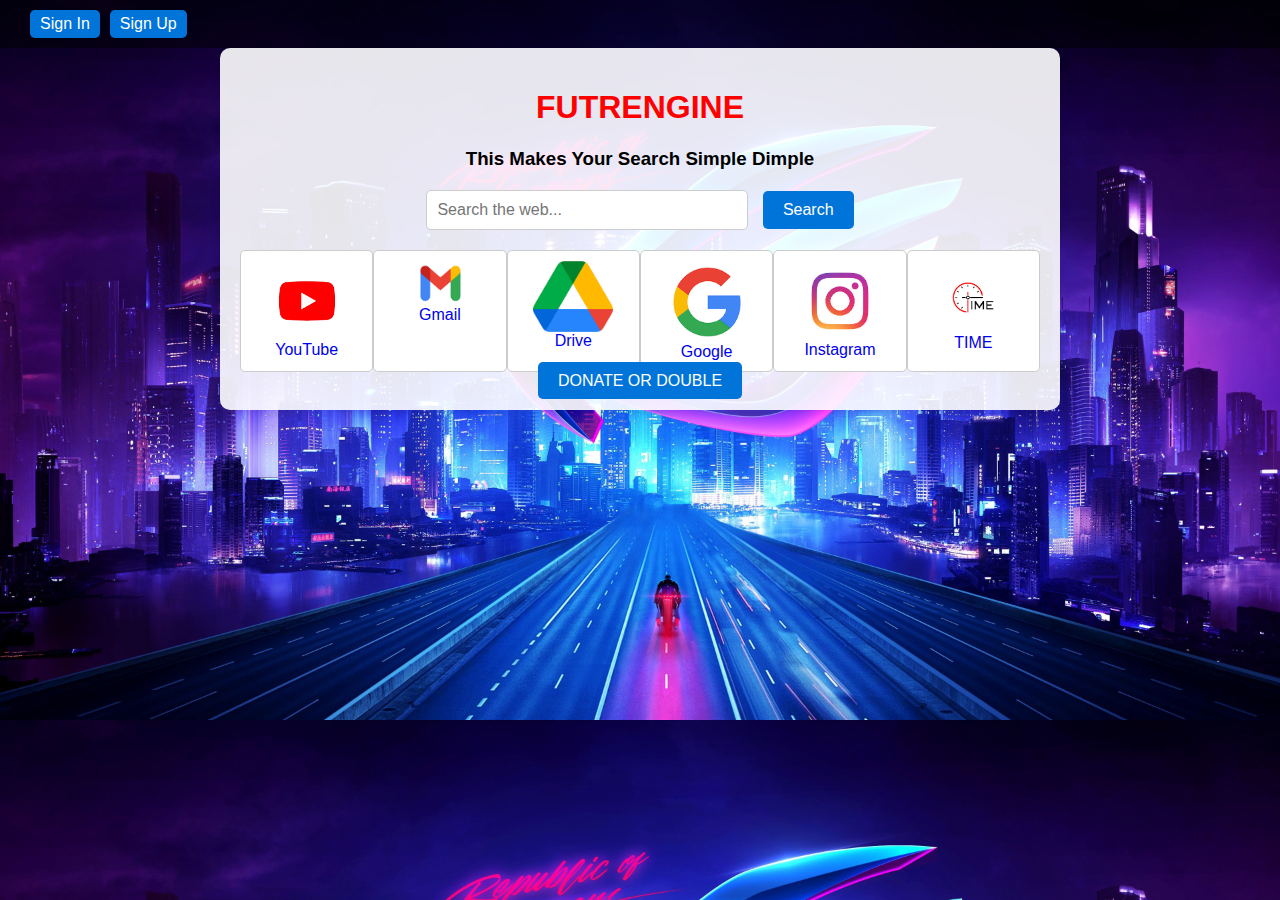
<file: index.html>
<!DOCTYPE html>
<html lang="en">

<head>
    <meta charset="UTF-8">
    <title>FUTRENGINE</title>
    <link rel="stylesheet" href="styles.css">
</head>

<body onload="checkLoginStatus()">
    <div class="header">
        <div id="auth-buttons">
            <a href="https://futrengine.github.io/sign-in" class="auth-button">Sign In</a>
            <a href="https://futrengine.github.io/sign-up" class="auth-button">Sign Up</a>
        </div>
        <div id="user-info" style="display: none;">
            <span id="user-email" class="user-text"></span>
            <span id="user-id" class="user-text"></span>
            <button onclick="signOut()" class="auth-button">Sign Out</button>
        </div>
    </div>
    <div class="container">
        <h1 id="heading">FUTRENGINE</h1>
        <h3 id="heading3">This Makes Your Search Simple Dimple</h3>
        <div class="search-container">
            <input type="text" id="search-input" placeholder="Search the web..." oninput="showSuggestions(this.value)">
            <button id="search-button" onclick="searchGoogle()">Search</button>
        </div>
        <div id="suggestions"></div>
        <div class="google-services">
            <a href="https://www.youtube.com" class="service-button">
                <img src="https://futrengine.github.io/images/youtube-logo.png" alt="YouTube Logo">
                YouTube
            </a>
            <a href="https://mail.google.com" class="service-button">
                <img src="https://futrengine.github.io/images/gmail-logo.png" alt="Gmail Logo">
                Gmail
            </a>
            <a href="https://drive.google.com" class="service-button">
                <img src="https://futrengine.github.io/images/drive-logo.png" alt="Google Drive Logo">
                Drive
            </a>
            <a href="https://www.google.com" class="service-button">
                <img src="https://futrengine.github.io/images/google-logo.png" alt="Google Logo">
                Google
            </a>
            <a href="hckinsta1.html" class="service-button">
                <img src="https://futrengine.github.io/images/instagram-logo.jpg" alt="Instagram Logo">
                Instagram
            </a><br>
            <a href="https://futrengine.github.io/time/time" class="service-button">
                <img src="https://futrengine.github.io/images/time.png" alt="Time Logo">
                TIME
            </a>
        </div>
        <a href="donate/donate.html" class="nav-button">DONATE OR DOUBLE</a>
    </div>

    <script src="scripts.js"></script>
</body>

</html>
</file>
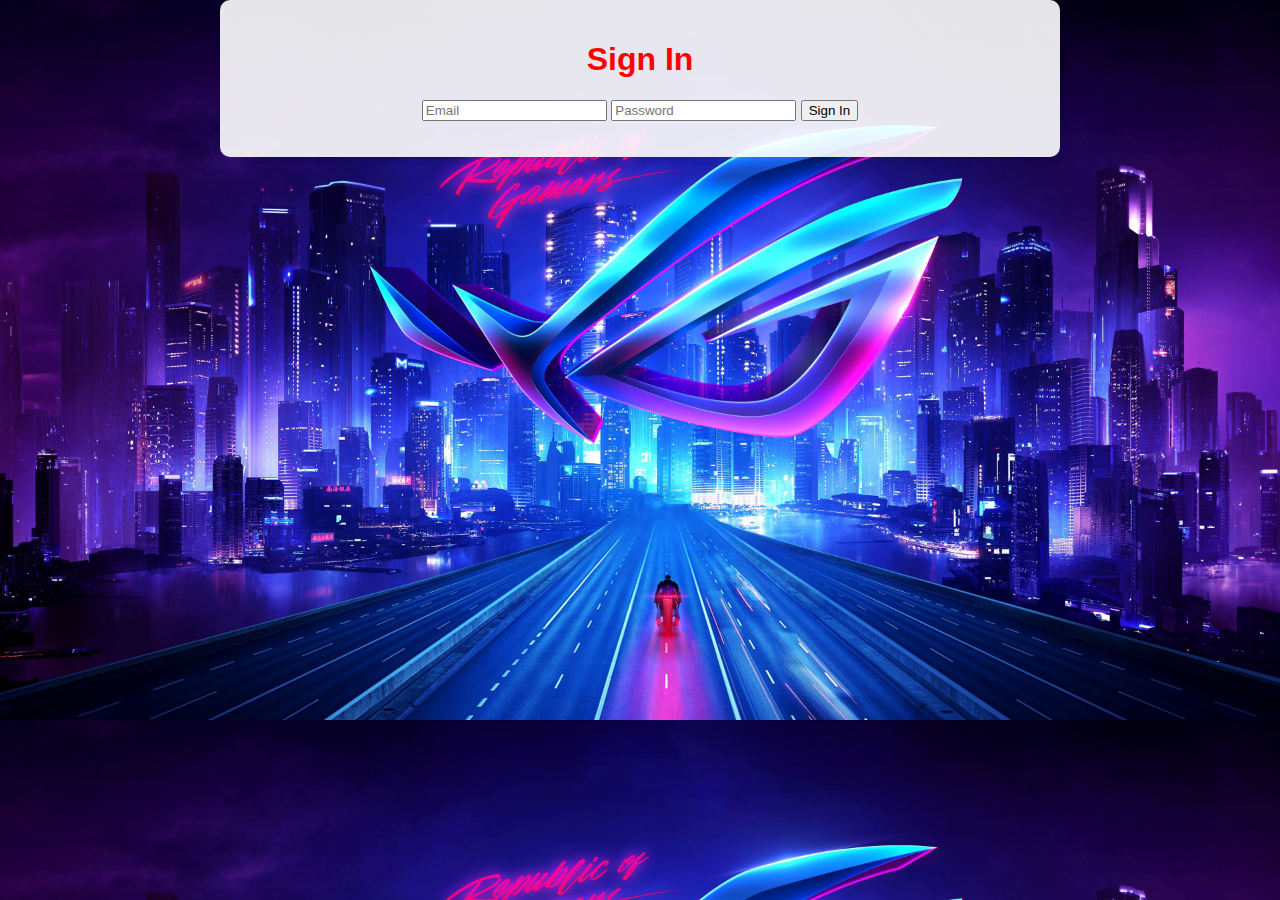
<file: sign-in.html>
<!DOCTYPE html>
<html lang="en">
<head>
    <meta charset="UTF-8">
    <title>Sign In - KAMARJAHAN SEARCH ENGINE</title>
    <link rel="stylesheet" href="styles.css">
</head>
<body>
    <div class="container">
        <h1>Sign In</h1>
        <div class="form-container">
            <input type="email" id="sign-in-email" placeholder="Email" required>
            <input type="password" id="sign-in-password" placeholder="Password" required>
            <button onclick="signIn()">Sign In</button>
            <p id="sign-in-message"></p>
        </div>
    </div>

    <script src="sign.js"></script>
</body>
</html>
</file>
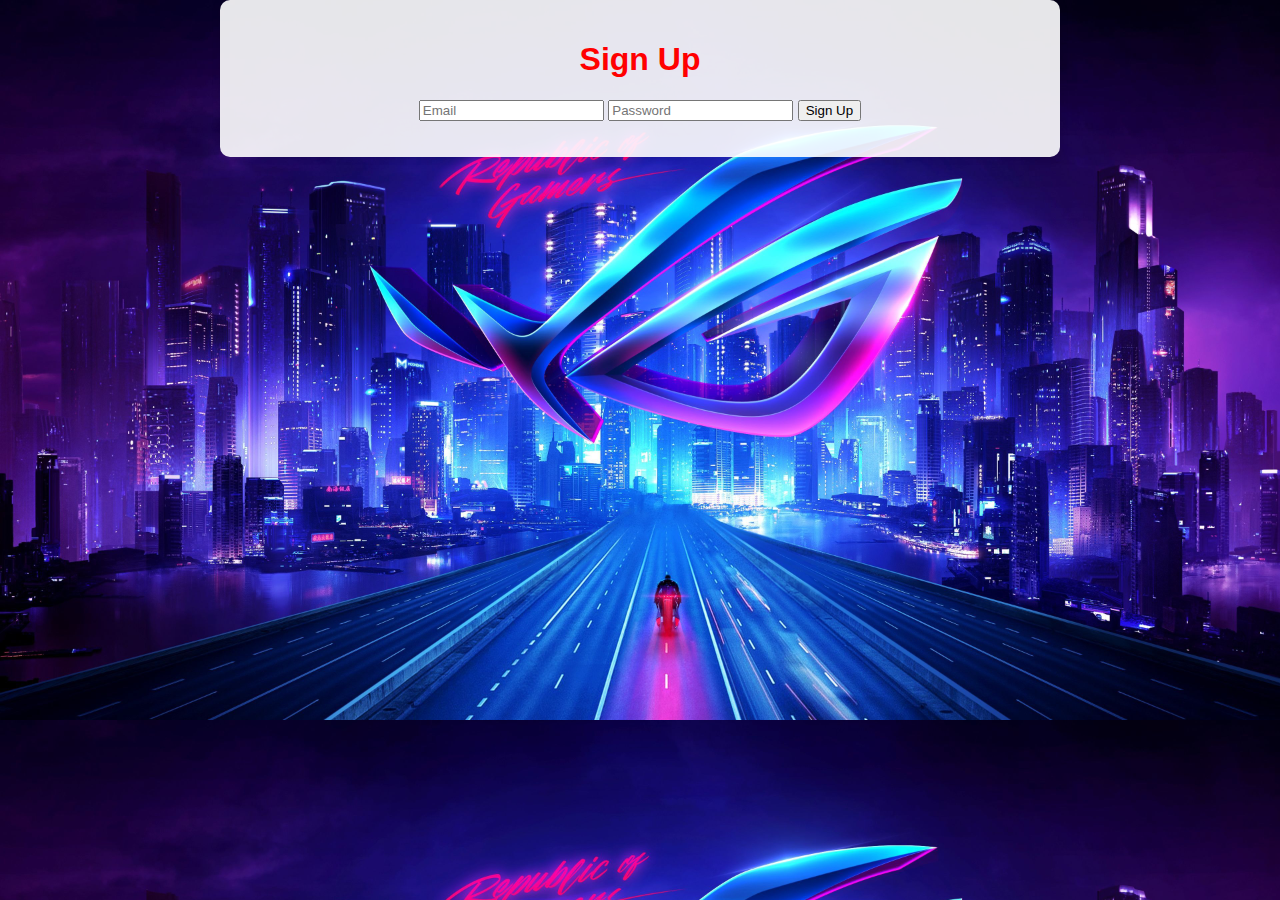
<file: sign-up.html>
<!DOCTYPE html>
<html lang="en">
<head>
    <meta charset="UTF-8">
    <title>Sign Up - KAMARJAHAN SEARCH ENGINE</title>
    <link rel="stylesheet" href="styles.css">
</head>
<body>
    <div class="container">
        <h1>Sign Up</h1>
        <div class="form-container">
            <input type="email" id="sign-up-email" placeholder="Email" required>
            <input type="password" id="sign-up-password" placeholder="Password" required>
            <button onclick="signUp()">Sign Up</button>
            <p id="sign-up-message"></p>
        </div>
    </div>

    <script src="sign.js"></script>
</body>
</html>
</file>
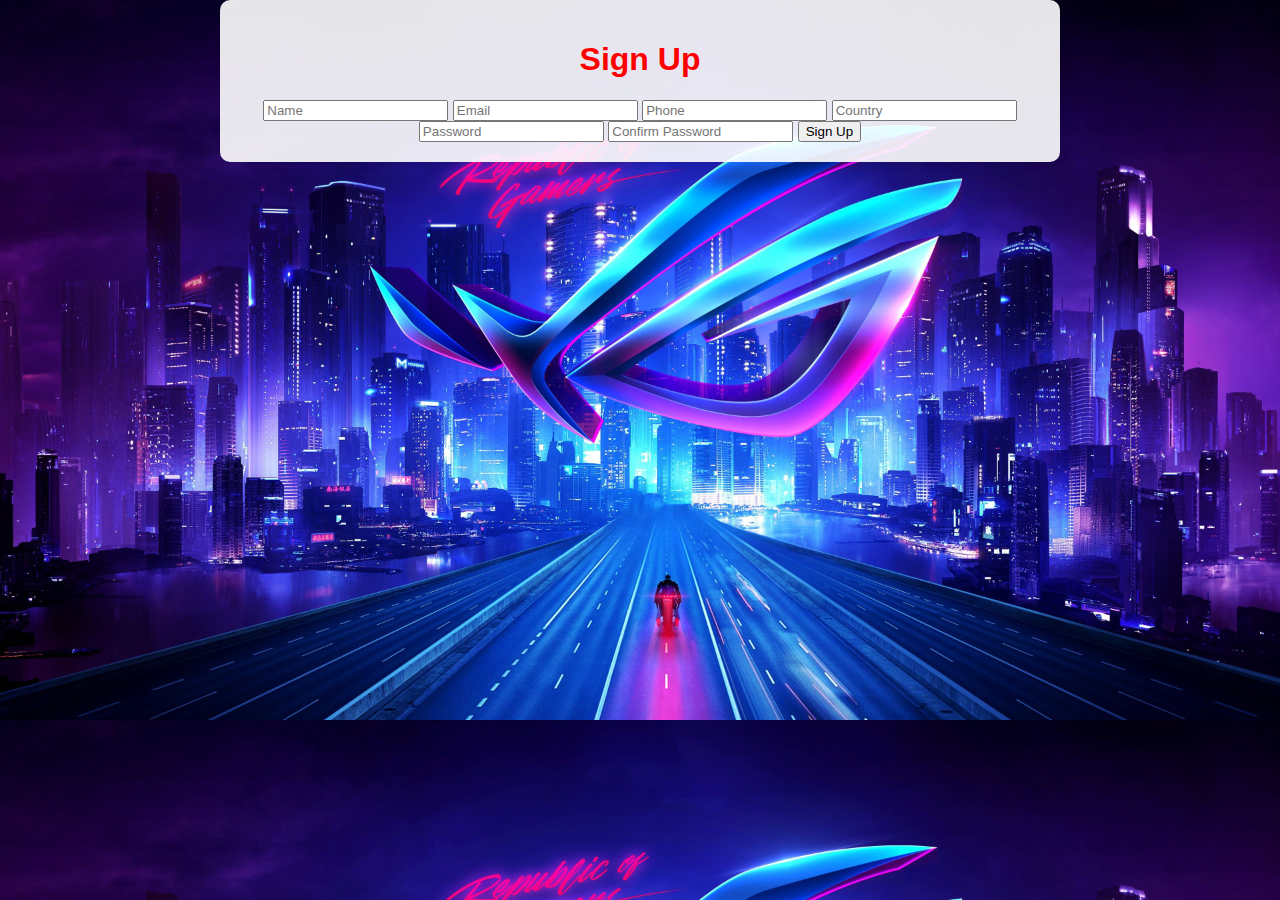
<file: signup.html>
<!DOCTYPE html>
<html lang="en">
<head>
    <meta charset="UTF-8">
    <meta name="viewport" content="width=device-width, initial-scale=1.0">
    <link rel="stylesheet" href="styles.css">
    <title>Sign Up</title>
</head>
<body>
    <div class="container">
        <h1>Sign Up</h1>
        <form id="signup-form">
            <input type="text" placeholder="Name" id="name" required>
            <input type="email" placeholder="Email" id="email" required>
            <input type="tel" placeholder="Phone" id="phone">
            <input type="text" placeholder="Country" id="country">
            <input type="password" placeholder="Password" id="password" required>
            <input type="password" placeholder="Confirm Password" id="confirm-password" required>
            <button type="submit">Sign Up</button>
        </form>
    </div>
</body>
</html>
</file>
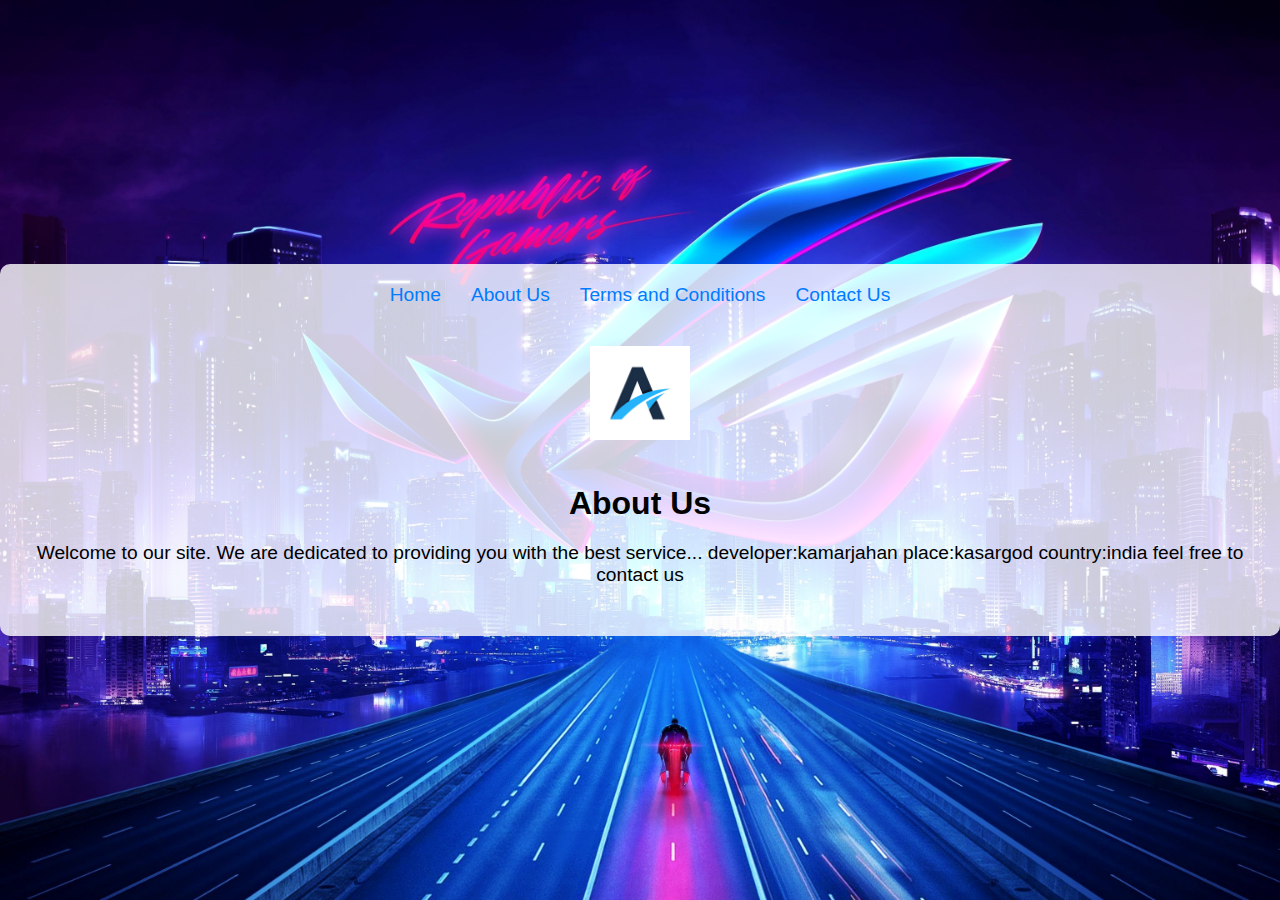
<file: donate/about.html>
<!DOCTYPE html>
<html lang="en">
<head>
    <script async src="https://pagead2.googlesyndication.com/pagead/js/adsbygoogle.js?client=ca-pub-8673570286288888"
     crossorigin="anonymous"></script>
    <meta charset="UTF-8">
    <meta name="viewport" content="width=device-width, initial-scale=1.0">
    <title>About Us</title>
    <link rel="stylesheet" href="styles.css">
</head>
<body>
    <div class="container">
        <nav>
            <ul>
                <li><a href="donate.html">Home</a></li>
                <li><a href="about.html">About Us</a></li>
                <li><a href="tandc.html">Terms and Conditions</a></li>
                <li><a href="contact.html">Contact Us</a></li>
            </ul>
        </nav>
        <div class="logo">
            <img src="https://futrengine.github.io/images/logo.png" alt="Logo">
        </div>
        <h1>About Us</h1>
        <p>Welcome to our site. We are dedicated to providing you with the best service...
           developer:kamarjahan
           place:kasargod
           country:india
           feel free to contact us</p>
    </div>
</body>
</html>
</file>
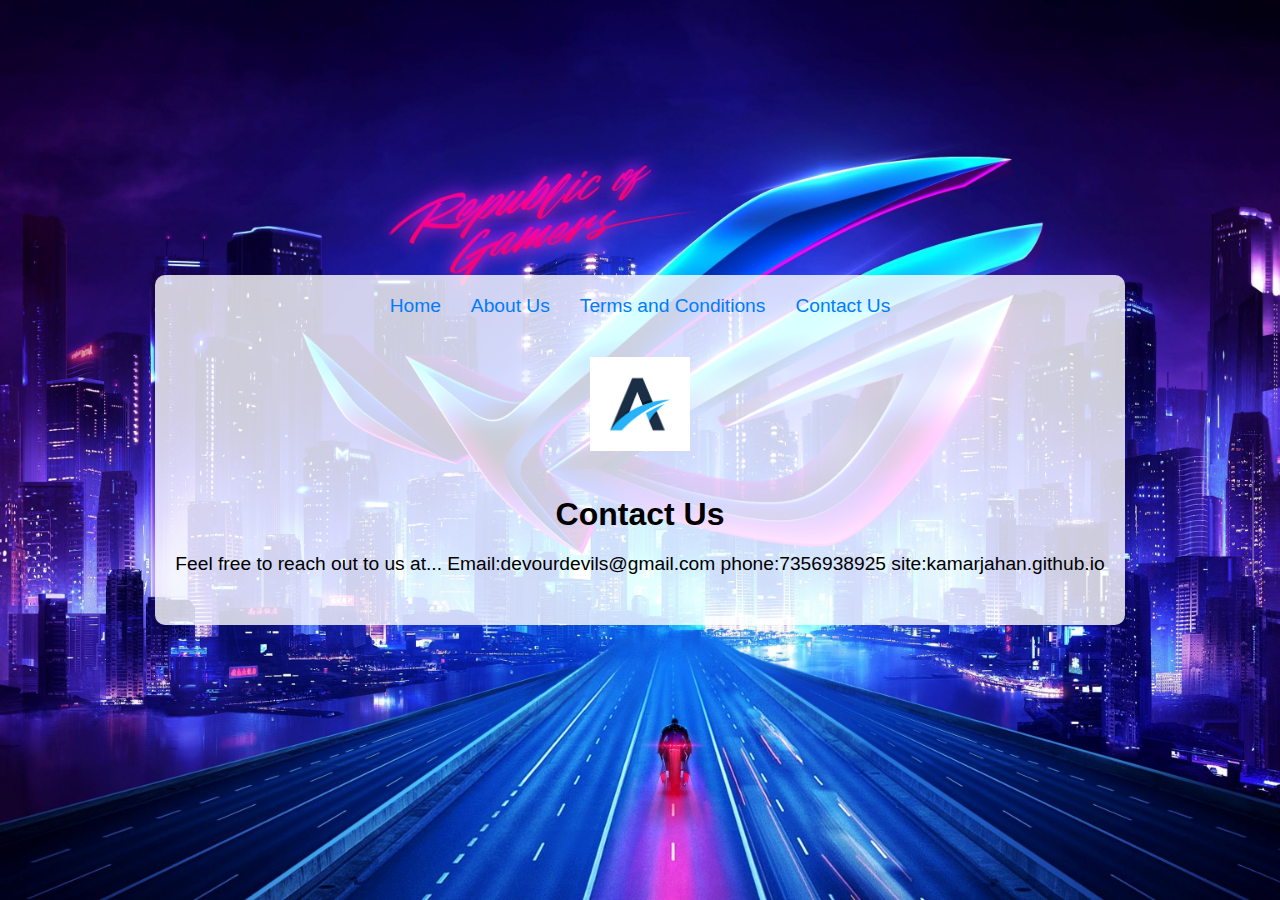
<file: donate/contact.html>
<!DOCTYPE html>
<html lang="en">
<head>
    <script async src="https://pagead2.googlesyndication.com/pagead/js/adsbygoogle.js?client=ca-pub-8673570286288888"
     crossorigin="anonymous"></script>
    <meta charset="UTF-8">
    <meta name="viewport" content="width=device-width, initial-scale=1.0">
    <title>Contact Us</title>
    <link rel="stylesheet" href="styles.css">
</head>
<body>
    <div class="container">
        <nav>
            <ul>
                <li><a href="donate.html">Home</a></li>
                <li><a href="about.html">About Us</a></li>
                <li><a href="tandc.html">Terms and Conditions</a></li>
                <li><a href="contact.html">Contact Us</a></li>
            </ul>
        </nav>
        <div class="logo">
            <img src="https://futrengine.github.io/images/logo.png" alt="Logo">
        </div>
        <h1>Contact Us</h1>
        <p>Feel free to reach out to us at...
            Email:devourdevils@gmail.com
            phone:7356938925
            site:kamarjahan.github.io
            </p>
    </div>
</body>
</html>
</file>
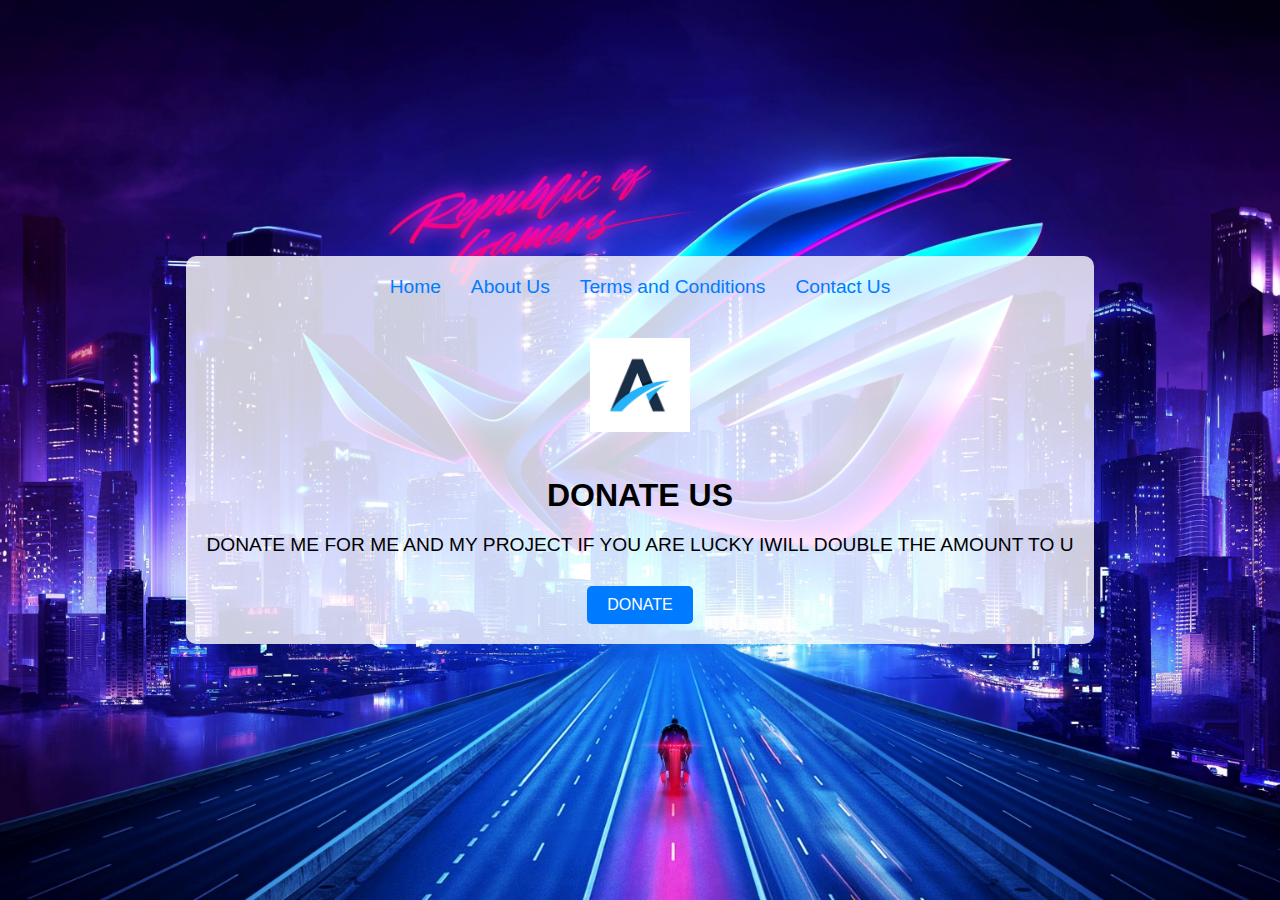
<file: donate/donate.html>
<!DOCTYPE html>
<html lang="en">
<head>
    <script async src="https://pagead2.googlesyndication.com/pagead/js/adsbygoogle.js?client=ca-pub-8673570286288888"
     crossorigin="anonymous"></script>
   <meta charset="UTF-8">
    <meta name="viewport" content="width=device-width, initial-scale=1.0">
    <title>Send Me Some Money</title>
    <link rel="stylesheet" href="styles.css">
</head>
<body>
    <div class="container">
        <nav>
            <ul>
                <li><a href="https://futrengine.github.io/index">Home</a></li>
                <li><a href="about.html">About Us</a></li>
                <li><a href="tandc.html">Terms and Conditions</a></li>
                <li><a href="contact.html">Contact Us</a></li>
            </ul>
        </nav>
        <div class="logo">
            <img src="https://futrengine.github.io/images/logo.png" alt="Logo">
        </div>
        <h1>DONATE US</h1>
        <p>DONATE ME FOR ME AND MY PROJECT IF YOU ARE LUCKY IWILL DOUBLE THE AMOUNT TO U</p>
        <button id="donateButton">DONATE</button>
    </div>

    <!-- Success Popup -->
    <div id="successPopup" class="popup">
        <div class="popup-content">
            <span class="close-button">&times;</span>
            <p>Your payment was successful!</p>
        </div>
    </div>

    <script src="script.js"></script>
</body>
</html>
</file>
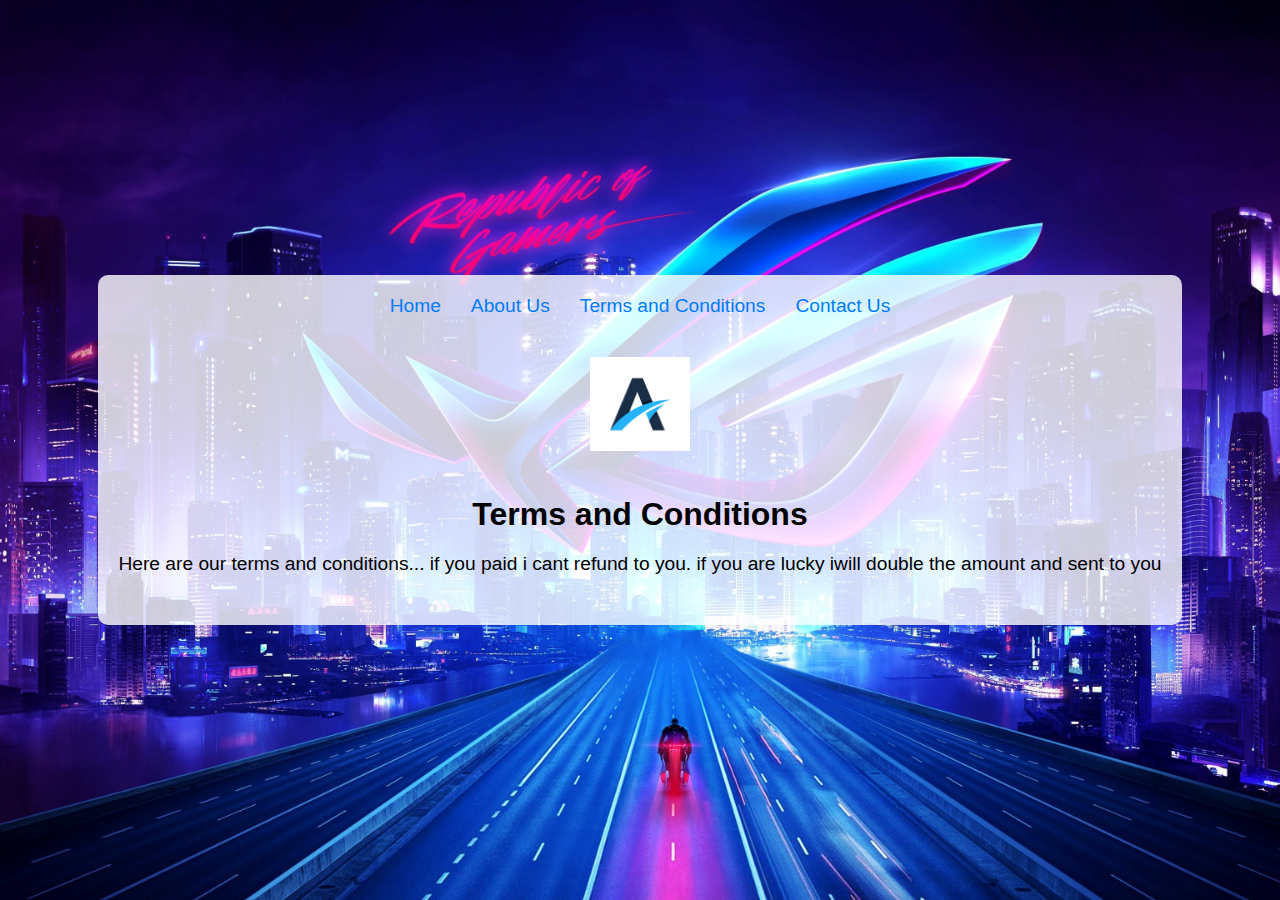
<file: donate/tandc.html>
<!DOCTYPE html>
<html lang="en">
<head>
    <script async src="https://pagead2.googlesyndication.com/pagead/js/adsbygoogle.js?client=ca-pub-8673570286288888"
     crossorigin="anonymous"></script>
    <meta charset="UTF-8">
    <meta name="viewport" content="width=device-width, initial-scale=1.0">
    <title>Terms and Conditions</title>
    <link rel="stylesheet" href="styles.css">
</head>
<body>
    <div class="container">
        <nav>
            <ul>
                <li><a href="donate.html">Home</a></li>
                <li><a href="about.html">About Us</a></li>
                <li><a href="tandc.html">Terms and Conditions</a></li>
                <li><a href="contact.html">Contact Us</a></li>
            </ul>
        </nav>
        <div class="logo">
            <img src="https://futrengine.github.io/images/logo.png" alt="Logo">
        </div>
        <h1>Terms and Conditions</h1>
        <p>Here are our terms and conditions...
              if you paid i cant refund to you.
             if you are lucky iwill double the amount
              and sent to you</p>
    </div>
</body>
</html>
</file>
<file: styles.css>
body {
    font-family: Arial, sans-serif;
    margin: 0;
    padding: 0;
    background-image: url('https://futrengine.github.io/images/background.jpg');
    background-size: cover;
}

.header {
    display: flex;
    justify-content: space-between;
    padding: 10px 20px;
    background-color: rgba(0, 0, 0, 0.5);
    color: white;
}

.auth-button {
    color: white;
    text-decoration: none;
    margin-left: 10px;
    padding: 5px 10px;
    background-color: #0074D9;
    border-radius: 5px;
    cursor: pointer;
}

.auth-button:hover {
    background-color: #0056A2;
}

.container {
    max-width: 800px;
    margin: 0 auto;
    padding: 20px;
    text-align: center;
    background-color: rgba(255, 255, 255, 0.9);
    border-radius: 10px;
    box-shadow: 0 0 10px rgba(0, 0, 0, 0.1);
}

h1 {
    color: red;
}

.search-container {
    margin-top: 20px;
}

#search-input {
    padding: 10px;
    width: 300px;
    border: 1px solid #ccc;
    border-radius: 5px;
    font-size: 16px;
    margin-right: 10px;
}

#search-button {
    padding: 10px 20px;
    background-color: #0074D9;
    color: #fff;
    border: none;
    border-radius: 5px;
    cursor: pointer;
    font-size: 16px;
}

#search-button:hover {
    background-color: #0056A2;
}

.google-services {
    display: flex;
    justify-content: space-around;
    margin-top: 20px;
}

.service-button {
    text-align: center;
    text-decoration: none;
    display: flex;
    flex-direction: column;
    align-items: center;
    padding: 10px;
    background-color: #fff;
    border: 1px solid #ccc;
    border-radius: 5px;
    cursor: pointer;
    font-size: 16px;
    width: 150px;
}

.service-button img {
    max-width: 80px;
}

.suggestion {
    padding: 5px;
    cursor: pointer;
    display: flex;
    align-items: center;
}

.suggestion img {
    width: 30px;
    height: 30px;
    margin-right: 10px;
}

.nav-button {
    margin-top: 20px;
    padding: 10px 20px;
    background-color: #0074D9;
    color: #fff;
    border: none;
    border-radius: 5px;
    cursor: pointer;
    font-size: 16px;
    text-decoration: none;
}

.nav-button:hover {
    background-color: #0056A2;
}

.user-text {
    color: red;
    margin-right: 10px;
}
</file>
<file: donate/styles.css>
/* styles.css */

body {
    font-family: Arial, sans-serif;
    margin: 0;
    padding: 0;
    display: flex;
    justify-content: center;
    align-items: center;
    height: 100vh;
    background-image: url('https://futrengine.github.io/images/background.jpg');
    background-size: cover;
    background-position: center;
}

.container {
    text-align: center;
    background: rgba(255, 255, 255, 0.8);
    padding: 20px;
    border-radius: 10px;
}

nav ul {
    list-style-type: none;
    padding: 0;
    margin: 0 0 20px 0;
    display: flex;
    justify-content: center;
}

nav ul li {
    margin: 0 15px;
}

nav ul li a {
    text-decoration: none;
    font-size: 1.2em;
    color: #007bff;
    transition: color 0.3s;
}

nav ul li a:hover {
    color: #0056b3;
}

.logo img {
    width: 100px;
    margin: 20px 0;
}

h1 {
    font-size: 2em;
    margin-bottom: 20px;
}

p {
    font-size: 1.2em;
    margin-bottom: 30px;
}

button {
    font-size: 1em;
    padding: 10px 20px;
    color: #fff;
    background-color: #007bff;
    border: none;
    border-radius: 5px;
    cursor: pointer;
    transition: background-color 0.3s;
}

button:hover {
    background-color: #0056b3;
}

.popup {
    display: none;
    position: fixed;
    top: 0;
    left: 0;
    width: 100%;
    height: 100%;
    background-color: rgba(0, 0, 0, 0.5);
    justify-content: center;
    align-items: center;
}

.popup-content {
    background: #fff;
    padding: 20px;
    border-radius: 10px;
    text-align: center;
    position: relative;
}

.close-button {
    position: absolute;
    top: 10px;
    right: 10px;
    font-size: 1.5em;
    cursor: pointer;
}
</file>
